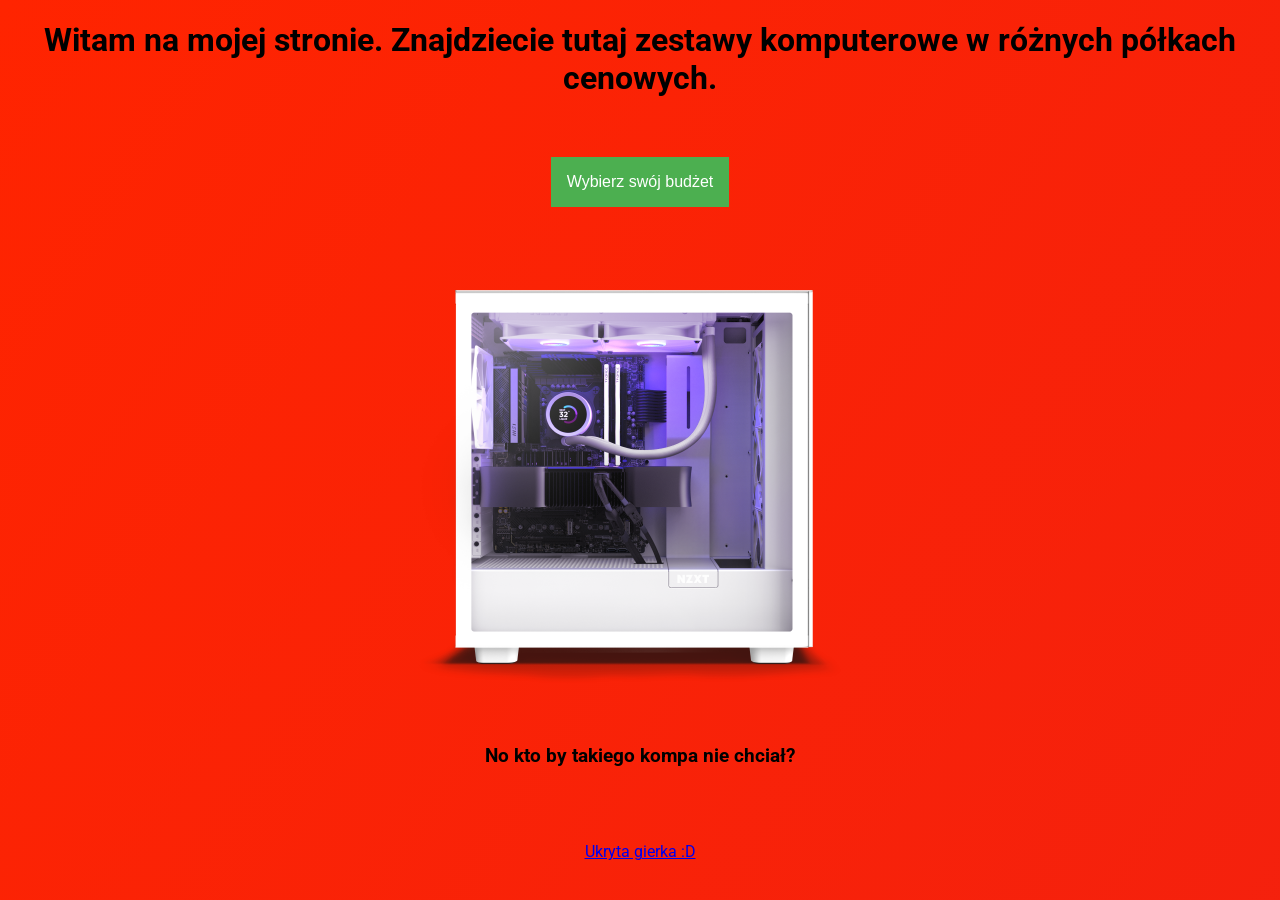
<file: index.html>
<!DOCTYPE HTML PUBLIC "-//W3C//DTD HTML 4.01 Transitional//EN" "http://www.w3.org/TR/html4/loose.dtd">
<html>

	<head>
		<title>Strona domowa	</title>
		<link rel="preconnect" href="https://fonts.googleapis.com">
<link rel="preconnect" href="https://fonts.gstatic.com" crossorigin>
<link href="https://fonts.googleapis.com/css2?family=Roboto&display=swap" rel="stylesheet">
<link rel="stylesheet" href="styl.css">
	</head>
	<body>
<div class="wrapper">
<h1><font><center>Witam na mojej stronie. Znajdziecie tutaj zestawy komputerowe w różnych półkach cenowych. </h1> <br>
	<br>
<center> <style>
/* Style The Dropdown Button */
.dropbtn {
  background-color: #4CAF50;
  color: white;
  padding: 16px;
  font-size: 16px;
  border: none;
  cursor: pointer;
}

/* The container <div> - needed to position the dropdown content */
.dropdown {
  position: relative;
  display: inline-block;
}

/* Dropdown Content (Hidden by Default) */
.dropdown-content {
  display: none;
  position: absolute;
  background-color: #f9f9f9;
  min-width: 160px;
  box-shadow: 0px 8px 16px 0px rgba(0,0,0,0.2);
  z-index: 1;
}

/* Links inside the dropdown */
.dropdown-content a {
  color: black;
  padding: 12px 16px;
  text-decoration: none;
  display: block;
}

/* Change color of dropdown links on hover */
.dropdown-content a:hover {background-color: #f1f1f1}

/* Show the dropdown menu on hover */
.dropdown:hover .dropdown-content {
  display: block;
}

/* Change the background color of the dropdown button when the dropdown content is shown */
.dropdown:hover .dropbtn {
  background-color: #3e8e41;
}
</style>

<div class="dropdown">
  <button class="dropbtn">Wybierz swój budżet</button>
  <div class="dropdown-content">
    <a href="page1.html">2000 zł</a>
    <a href="page2.html">3000 zł</a>
    <a href="page3.html">4000 zł</a>
    <a href="page4.html">5000 zł</a>
    <a href="page5.html">6000 zł</a>
    <a href="page6.html">8000 zł</a>
    <a href="page7.html">10000 zł</a>
  </div>
</div>
<br>
<br>
<img src="glowna.png" width="500" height="500"> <br>
<h3>No kto by takiego kompa nie chciał?</h3>
<br>
<br>
<br>
<a href="gierka.html">Ukryta gierka :D</a>
	</body>
</html>
</file>
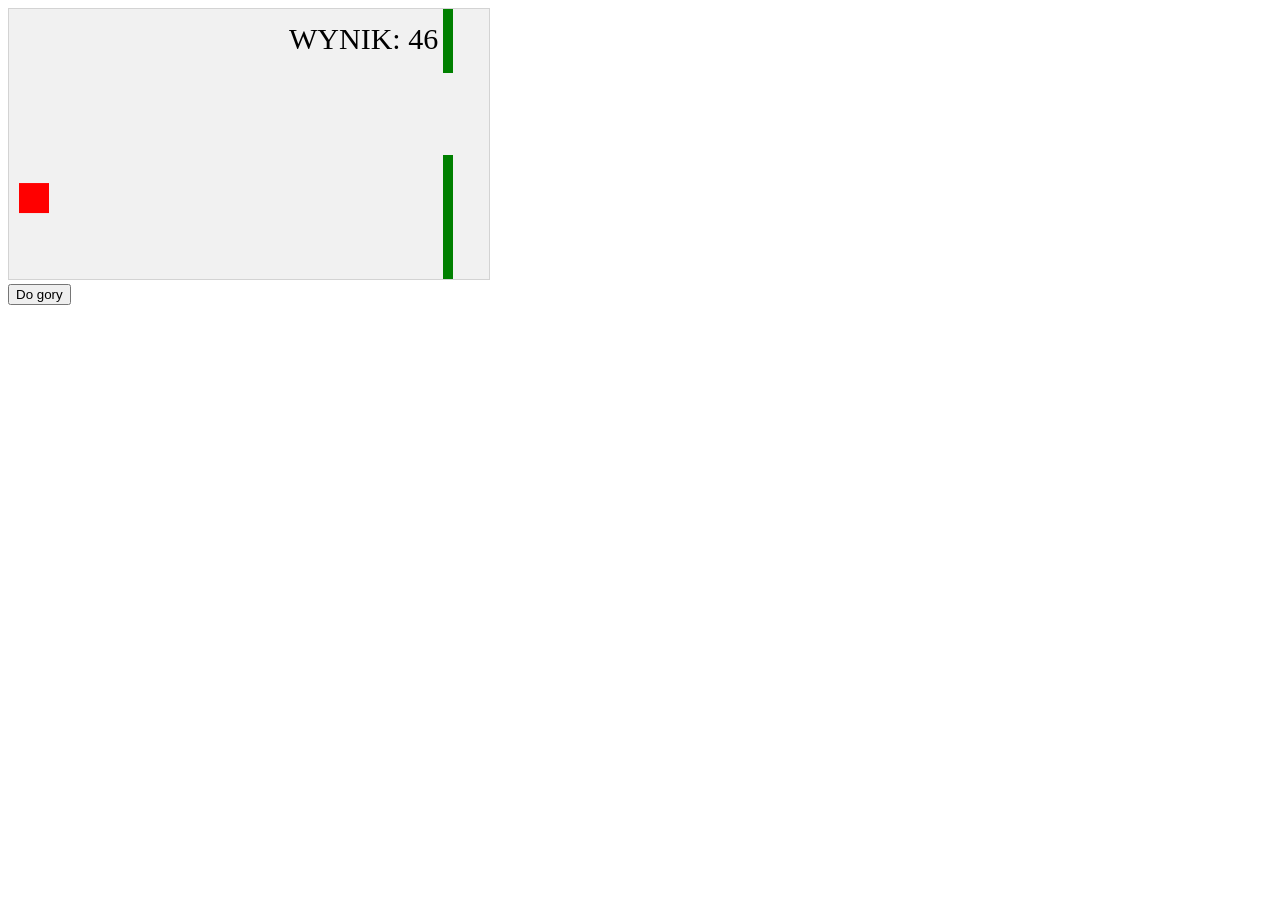
<file: gierka.html>
<!DOCTYPE html>
<html>
<head>
<meta name="viewport" content="width=device-width, initial-scale=1.0"/>
<style>
canvas {
    border:1px solid #d3d3d3;
    background-color: #f1f1f1;
}
</style>
</head>
<body onload="startGame()">
<script>

var myGamePiece;
var myObstacles = [];
var myScore;

function startGame() {
    myGamePiece = new component(30, 30, "red", 10, 120);
    myGamePiece.gravity = 0.05;
    myScore = new component("30px", "Consolas", "black", 280, 40, "text");
    myGameArea.start();
}

var myGameArea = {
    canvas : document.createElement("canvas"),
    start : function() {
        this.canvas.width = 480;
        this.canvas.height = 270;
        this.context = this.canvas.getContext("2d");
        document.body.insertBefore(this.canvas, document.body.childNodes[0]);
        this.frameNo = 0;
        this.interval = setInterval(updateGameArea, 20);
        },
    clear : function() {
        this.context.clearRect(0, 0, this.canvas.width, this.canvas.height);
    }
}

function component(width, height, color, x, y, type) {
    this.type = type;
    this.score = 0;
    this.width = width;
    this.height = height;
    this.speedX = 0;
    this.speedY = 0;    
    this.x = x;
    this.y = y;
    this.gravity = 0;
    this.gravitySpeed = 0;
    this.update = function() {
        ctx = myGameArea.context;
        if (this.type == "text") {
            ctx.font = this.width + " " + this.height;
            ctx.fillStyle = color;
            ctx.fillText(this.text, this.x, this.y);
        } else {
            ctx.fillStyle = color;
            ctx.fillRect(this.x, this.y, this.width, this.height);
        }
    }
    this.newPos = function() {
        this.gravitySpeed += this.gravity;
        this.x += this.speedX;
        this.y += this.speedY + this.gravitySpeed;
        this.hitBottom();
    }
    this.hitBottom = function() {
        var rockbottom = myGameArea.canvas.height - this.height;
        if (this.y > rockbottom) {
            this.y = rockbottom;
            this.gravitySpeed = 0;
        }
    }
    this.crashWith = function(otherobj) {
        var myleft = this.x;
        var myright = this.x + (this.width);
        var mytop = this.y;
        var mybottom = this.y + (this.height);
        var otherleft = otherobj.x;
        var otherright = otherobj.x + (otherobj.width);
        var othertop = otherobj.y;
        var otherbottom = otherobj.y + (otherobj.height);
        var crash = true;
        if ((mybottom < othertop) || (mytop > otherbottom) || (myright < otherleft) || (myleft > otherright)) {
            crash = false;
        }
        return crash;
    }
}

function updateGameArea() {
    var x, height, gap, minHeight, maxHeight, minGap, maxGap;
    for (i = 0; i < myObstacles.length; i += 1) {
        if (myGamePiece.crashWith(myObstacles[i])) {
            return;
        } 
    }
    myGameArea.clear();
    myGameArea.frameNo += 1;
    if (myGameArea.frameNo == 1 || everyinterval(150)) {
        x = myGameArea.canvas.width;
        minHeight = 20;
        maxHeight = 200;
        height = Math.floor(Math.random()*(maxHeight-minHeight+1)+minHeight);
        minGap = 50;
        maxGap = 200;
        gap = Math.floor(Math.random()*(maxGap-minGap+1)+minGap);
        myObstacles.push(new component(10, height, "green", x, 0));
        myObstacles.push(new component(10, x - height - gap, "green", x, height + gap));
    }
    for (i = 0; i < myObstacles.length; i += 1) {
        myObstacles[i].x += -1;
        myObstacles[i].update();
    }
    myScore.text="WYNIK: " + myGameArea.frameNo;
    myScore.update();
    myGamePiece.newPos();
    myGamePiece.update();
}

function everyinterval(n) {
    if ((myGameArea.frameNo / n) % 1 == 0) {return true;}
    return false;
}

function accelerate(n) {
    myGamePiece.gravity = n;
}
</script>
<br>
<button onmousedown="accelerate(-0.2)" onmouseup="accelerate(0.05)">Do gory</button>
</body>
</html>
</file>
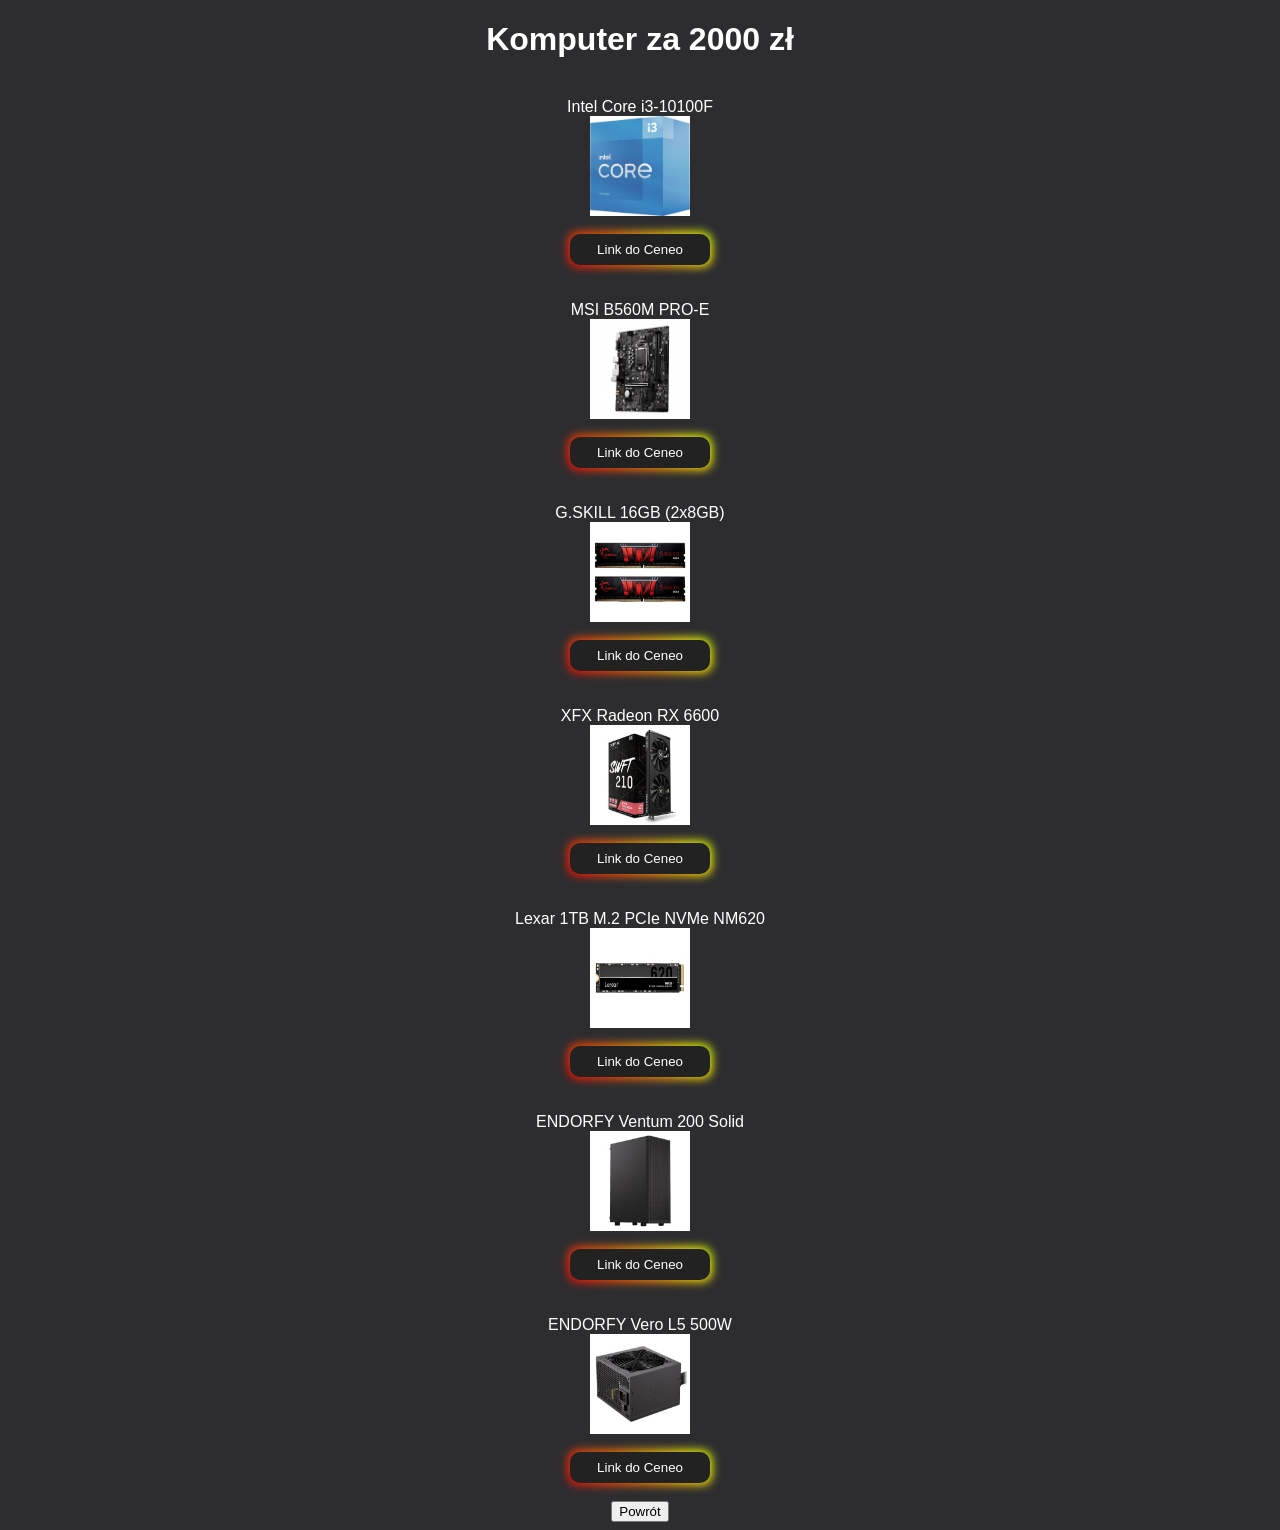
<file: page1.html>
<!DOCTYPE HTML PUBLIC "-//W3C//DTD HTML 4.01 Transitional//EN" "http://www.w3.org/TR/html4/loose.dtd">
<html>

	<head>
		<title>2000 zł</title>
<link rel="stylesheet" href="styl.css">
	</head>
	<body style="background-color:#2d2d30;">
 <body text="#ffffff" link="#ff0000" vlink="#ff0000" alink="#ff0000">
<h1><font><center>Komputer za 2000 zł </h1> <br>
<center>Intel Core i3-10100F <br>
<img src="i3-10100f.jpg" width="100" height="100"> <br>
<br>
<center>
<a href="https://www.ceneo.pl/98142298">
<button class="button-85" role="button">Link do Ceneo</button></a>
<br>
<br>
<br>
MSI B560M PRO-E <br>
<img src="plyta2k.jpg" width="100" height="100"> <br>
<br>
<a href="https://www.ceneo.pl/107727141">
<button class="button-85" role="button">Link do Ceneo</button></a> 
<br>
<br>
<br>
G.SKILL 16GB (2x8GB) <br>
<img src="ram2k.jpg" width="100" height="100"> <br>
<br>
<a href="https://www.ceneo.pl/45853264#tag=OneClickSearch">
<button class="button-85" role="button">Link do Ceneo</button></a>
<br>
<br>
<br>
XFX Radeon RX 6600 <br>
<img src="karta2k.jpg" width="100" height="100"> <br>
<br>
<a href="https://www.ceneo.pl/117349860#tag=OneClickSearch">
<button class="button-85" role="button">Link do Ceneo</button></a>
<br>
<br>
<br>
Lexar 1TB M.2 PCIe NVMe NM620 <br>
<img src="dysk2k.jpg" width="100" height="100"> <br>
<br>
<a href="https://www.ceneo.pl/102914026">
<button class="button-85" role="button">Link do Ceneo</button></a>
<br>
<br>
<br>
ENDORFY Ventum 200 Solid <br>
<img src="buda2k.jpg" width="100" height="100"> <br>
<br>
<a href="https://www.ceneo.pl/142921364#tag=OneClickSearch">
<button class="button-85" role="button">Link do Ceneo</button></a>
<br>
<br>
<br>
ENDORFY Vero L5 500W <br>
<img src="zasilacz2k.jpg" width="100" height="100"> <br>
<br>
<a href="https://www.ceneo.pl/153988871#tag=OneClickSearch">
<button class="button-85" role="button">Link do Ceneo</button></a>
<br>
<br>
<button onclick="history.back()">Powrót</button>


	</body>
</html>
</file>
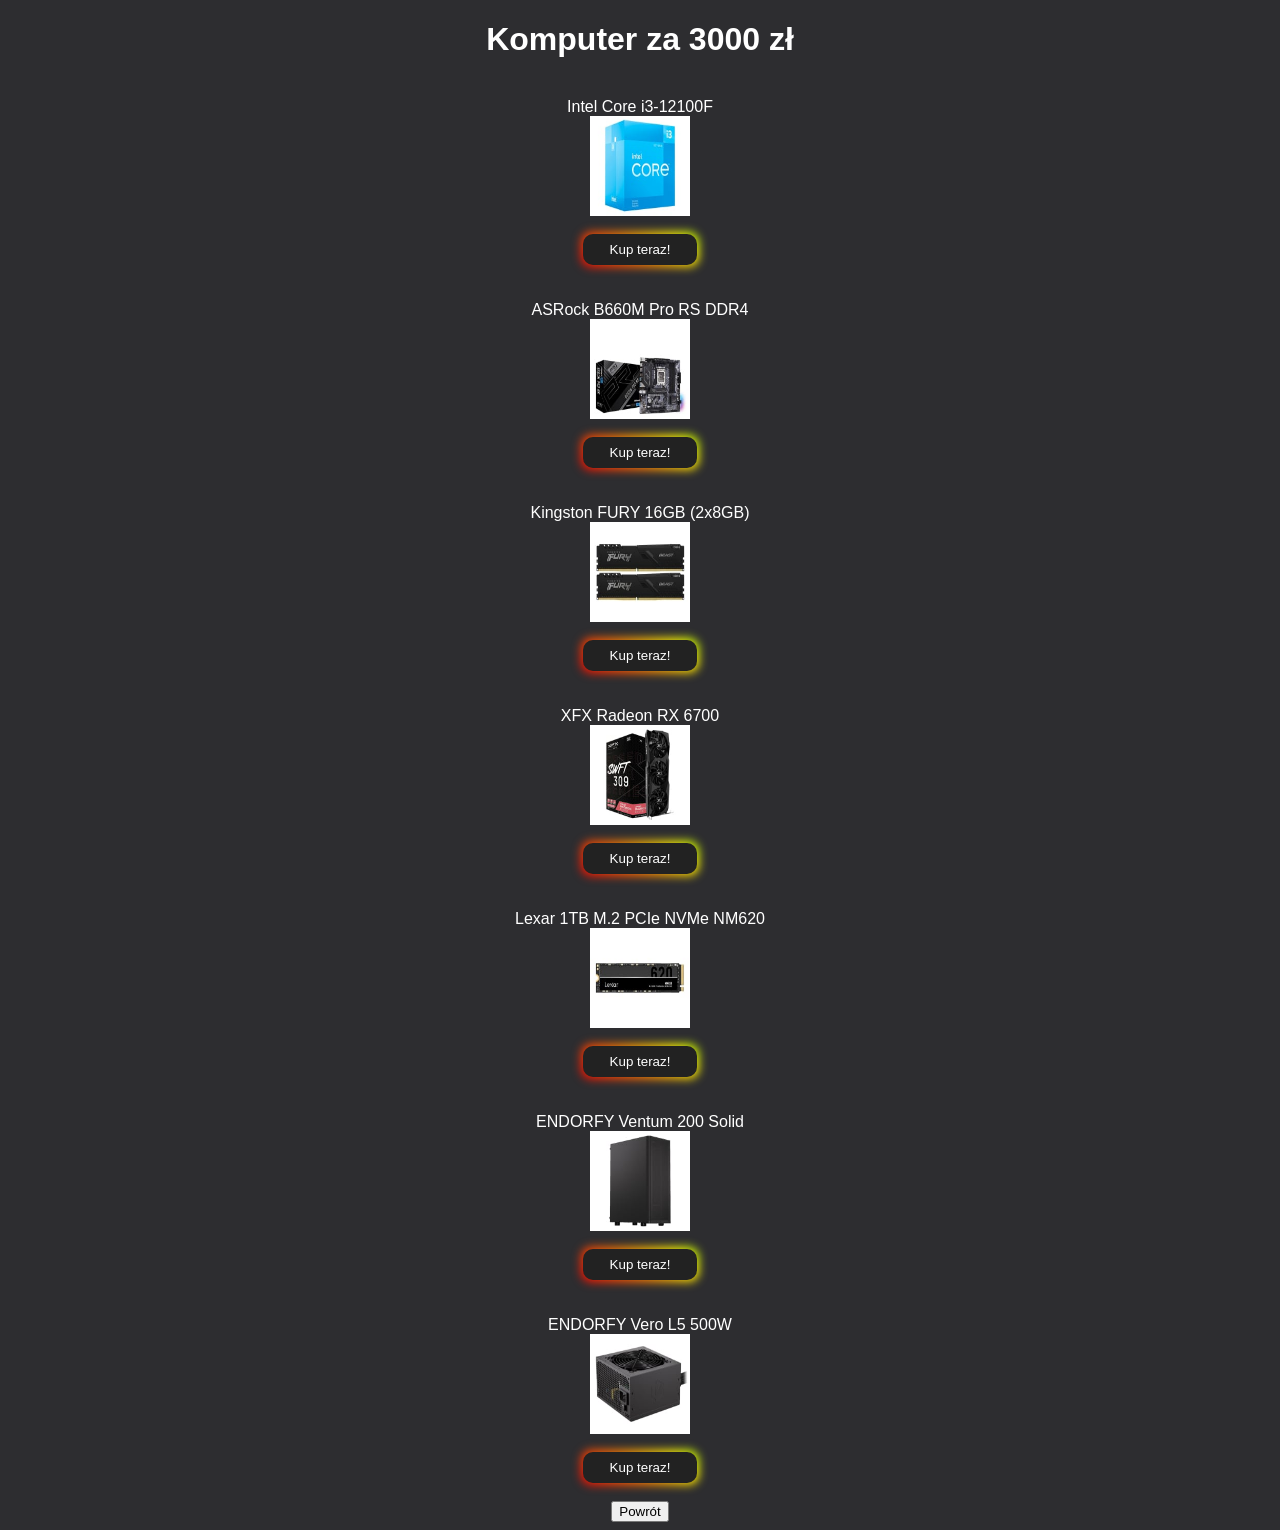
<file: page2.html>
<!DOCTYPE HTML PUBLIC "-//W3C//DTD HTML 4.01 Transitional//EN" "http://www.w3.org/TR/html4/loose.dtd">
<html>

	<head>
		<title>3000 zł</title>
<link rel="stylesheet" href="styl.css">
	</head>
	<body style="background-color:#2d2d30;">
 <body text="#ffffff" link="#ff0000" vlink="#ff0000" alink="#ff0000">
<h1><font><center>Komputer za 3000 zł </h1> <br>
<center>Intel Core i3-12100F <br>
<img src="proc3k.jpg" width="100" height="100"> <br>
<br>
<center>
<a href="https://www.x-kom.pl/p/702244-procesor-intel-core-i3-intel-core-i3-12100f.html">
<button class="button-85" role="button">Kup teraz!</button></a>
<br>
<br>
<br>
ASRock B660M Pro RS DDR4 <br>
<img src="plyta3k.jpg" width="100" height="100"> <br>
<br>
<a href="https://www.x-kom.pl/p/711304-plyta-glowna-socket-1700-asrock-b660m-pro-rs-ddr4.html">
<button class="button-85" role="button">Kup teraz!</button></a> 
<br>
<br>
<br>
Kingston FURY 16GB (2x8GB) <br>
<img src="ram3k.jpg" width="100" height="100"> <br>
<br>
<a href="https://www.x-kom.pl/p/667295-pamiec-ram-ddr4-kingston-fury-16gb-2x8gb-3200mhz-cl16-beast-black.html">
<button class="button-85" role="button">Kup teraz!</button></a>
<br>
<br>
<br>
XFX Radeon RX 6700 <br>
<img src="karta3k.jpg" width="100" height="100"> <br>
<br>
<a href="https://www.x-kom.pl/p/1075132-karta-graficzna-amd-xfx-radeon-rx-6700-speedster-swft309-10gb-gddr6.html">
<button class="button-85" role="button">Kup teraz!</button></a>
<br>
<br>
<br>
Lexar 1TB M.2 PCIe NVMe NM620 <br>
<img src="dysk2k.jpg" width="100" height="100"> <br>
<br>
<a href="https://www.ceneo.pl/102914026">
<button class="button-85" role="button">Kup teraz!</button></a>
<br>
<br>
<br>
ENDORFY Ventum 200 Solid <br>
<img src="buda2k.jpg" width="100" height="100"> <br>
<br>
<a href="https://www.ceneo.pl/142921364#tag=OneClickSearch">
<button class="button-85" role="button">Kup teraz!</button></a>
<br>
<br>
<br>
ENDORFY Vero L5 500W <br>
<img src="zasilacz2k.jpg" width="100" height="100"> <br>
<br>
<a href="https://www.ceneo.pl/153988871#tag=OneClickSearch">
<button class="button-85" role="button">Kup teraz!</button></a>
<br>
<br>
<button onclick="history.back()">Powrót</button>


	</body>
</html>
</file>
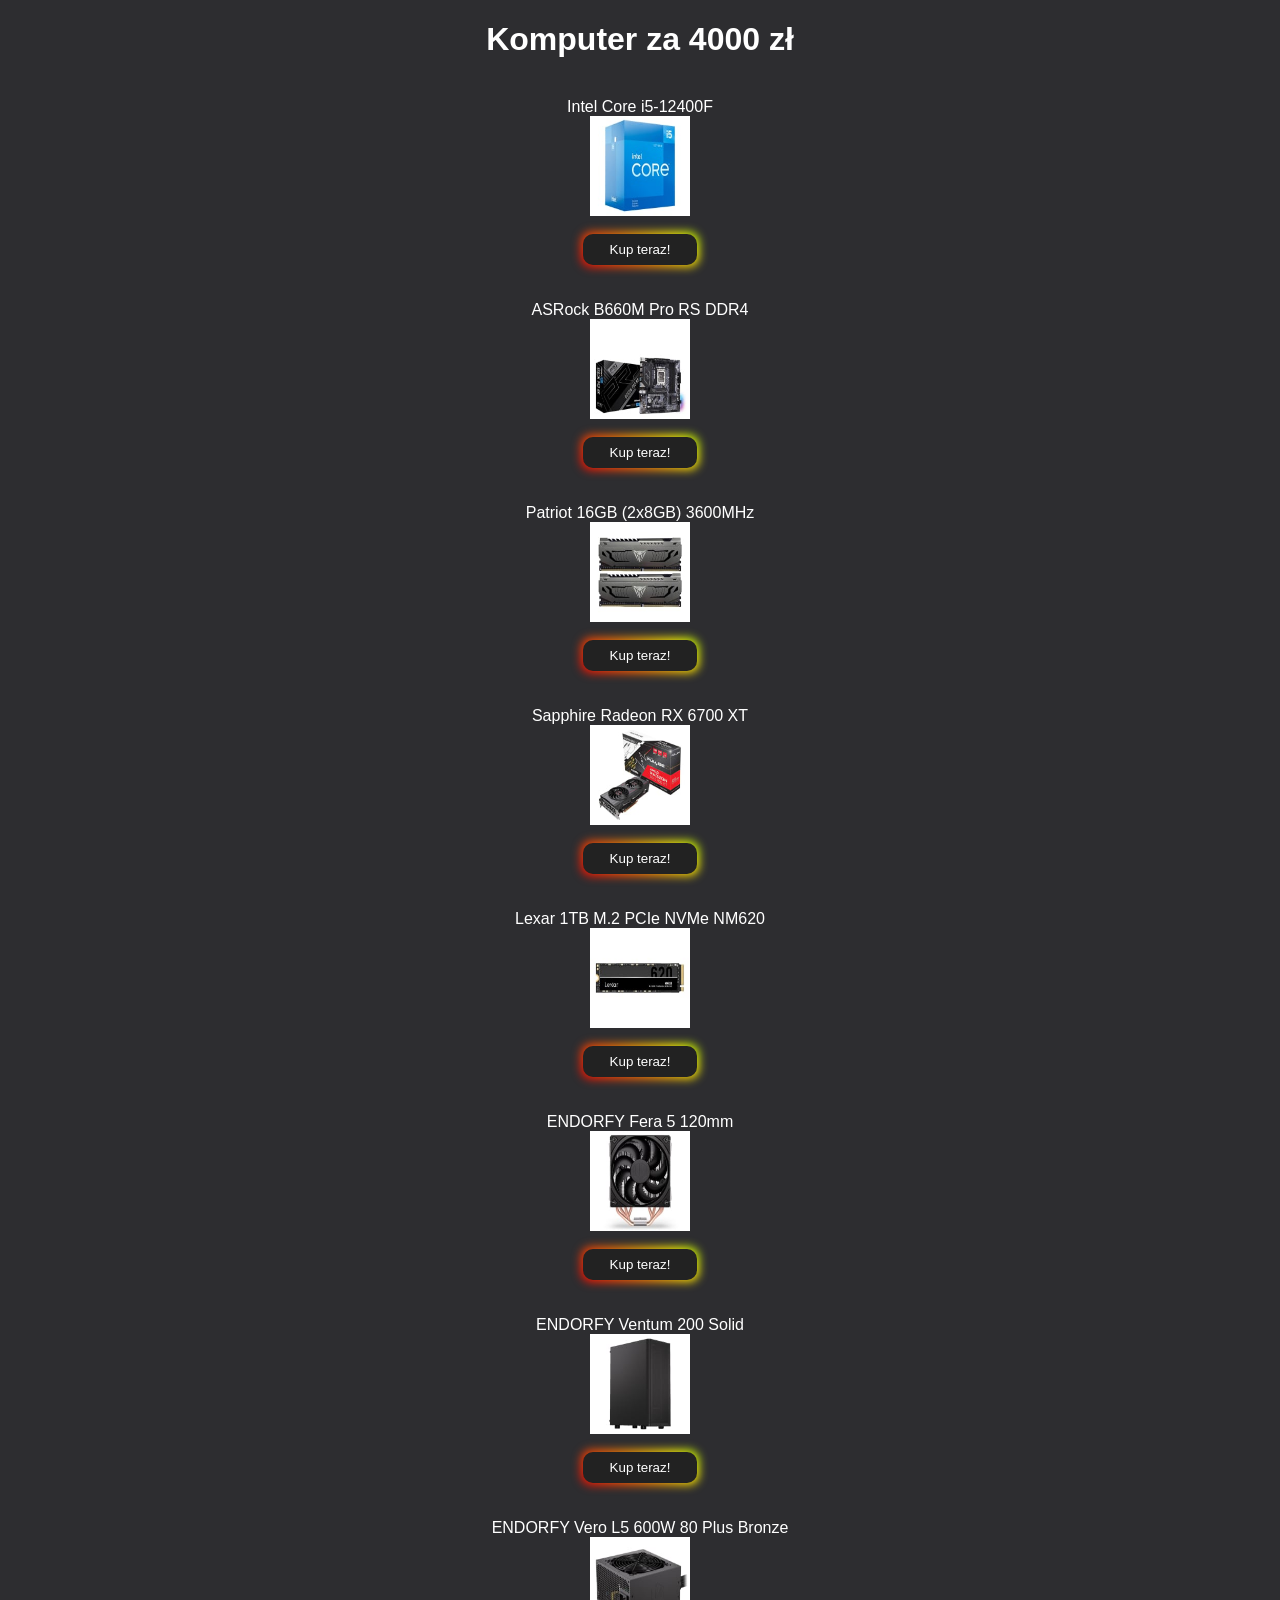
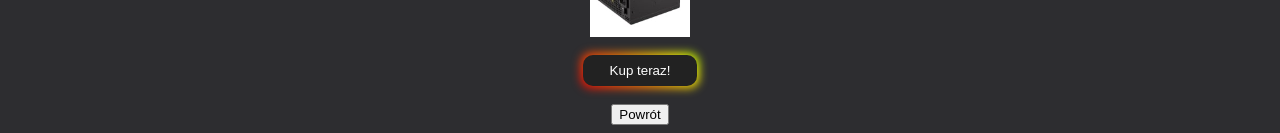
<file: page3.html>
<!DOCTYPE HTML PUBLIC "-//W3C//DTD HTML 4.01 Transitional//EN" "http://www.w3.org/TR/html4/loose.dtd">
<html>

	<head>
		<title>4000 zł</title>
<link rel="stylesheet" href="styl.css">
	</head>
	<body style="background-color:#2d2d30;">
 <body text="#ffffff" link="#ff0000" vlink="#ff0000" alink="#ff0000">
<h1><font><center>Komputer za 4000 zł </h1> <br>
<center>Intel Core i5-12400F <br>
<img src="proc4k.jpg" width="100" height="100"> <br>
<br>
<center>
<a href="https://www.x-kom.pl/p/702238-procesory-intel-core-i5-intel-core-i5-12400f.html">
<button class="button-85" role="button">Kup teraz!</button></a>
<br>
<br>
<br>
ASRock B660M Pro RS DDR4 <br>
<img src="plyta3k.jpg" width="100" height="100"> <br>
<br>
<a href="https://www.x-kom.pl/p/711304-plyta-glowna-socket-1700-asrock-b660m-pro-rs-ddr4.html">
<button class="button-85" role="button">Kup teraz!</button></a> 
<br>
<br>
<br>
Patriot 16GB (2x8GB) 3600MHz <br>
<img src="ram4k.jpg" width="100" height="100"> <br>
<br>
<a href="https://www.x-kom.pl/p/591878-pamiec-ram-ddr4-patriot-16gb-2x8gb-3600mhz-cl18-viper-steel.html">
<button class="button-85" role="button">Kup teraz!</button></a>
<br>
<br>
<br>
Sapphire Radeon RX 6700 XT <br>
<img src="karta4k.jpg" width="100" height="100"> <br>
<br>
<a href="https://www.x-kom.pl/p/641503-karta-graficzna-amd-sapphire-radeon-rx-6700-xt-pulse-12gb-gddr6.html">
<button class="button-85" role="button">Kup teraz!</button></a>
<br>
<br>
<br>
Lexar 1TB M.2 PCIe NVMe NM620 <br>
<img src="dysk2k.jpg" width="100" height="100"> <br>
<br>
<a href="https://www.ceneo.pl/102914026">
<button class="button-85" role="button">Kup teraz!</button></a>
<br>
<br>
<br>
ENDORFY Fera 5 120mm <br>
<img src="chlod4k.jpg" width="100" height="100"> <br>
<br>
<a href="https://www.x-kom.pl/p/1077162-chlodzenie-procesora-endorfy-fera-5-120mm.html">
<button class="button-85" role="button">Kup teraz!</button></a>
<br>
<br>
<br>
ENDORFY Ventum 200 Solid <br>
<img src="buda2k.jpg" width="100" height="100"> <br>
<br>
<a href="https://www.ceneo.pl/142921364#tag=OneClickSearch">
<button class="button-85" role="button">Kup teraz!</button></a>
<br>
<br>
<br>
ENDORFY Vero L5 600W 80 Plus Bronze <br>
<img src="zasilacz2k.jpg" width="100" height="100"> <br>
<br>
<a href="https://www.x-kom.pl/p/1120913-zasilacz-do-komputera-endorfy-vero-l5-600w-80-plus-bronze.html">
<button class="button-85" role="button">Kup teraz!</button></a>
<br>
<br>
<button onclick="history.back()">Powrót</button>


	</body>
</html>
</file>
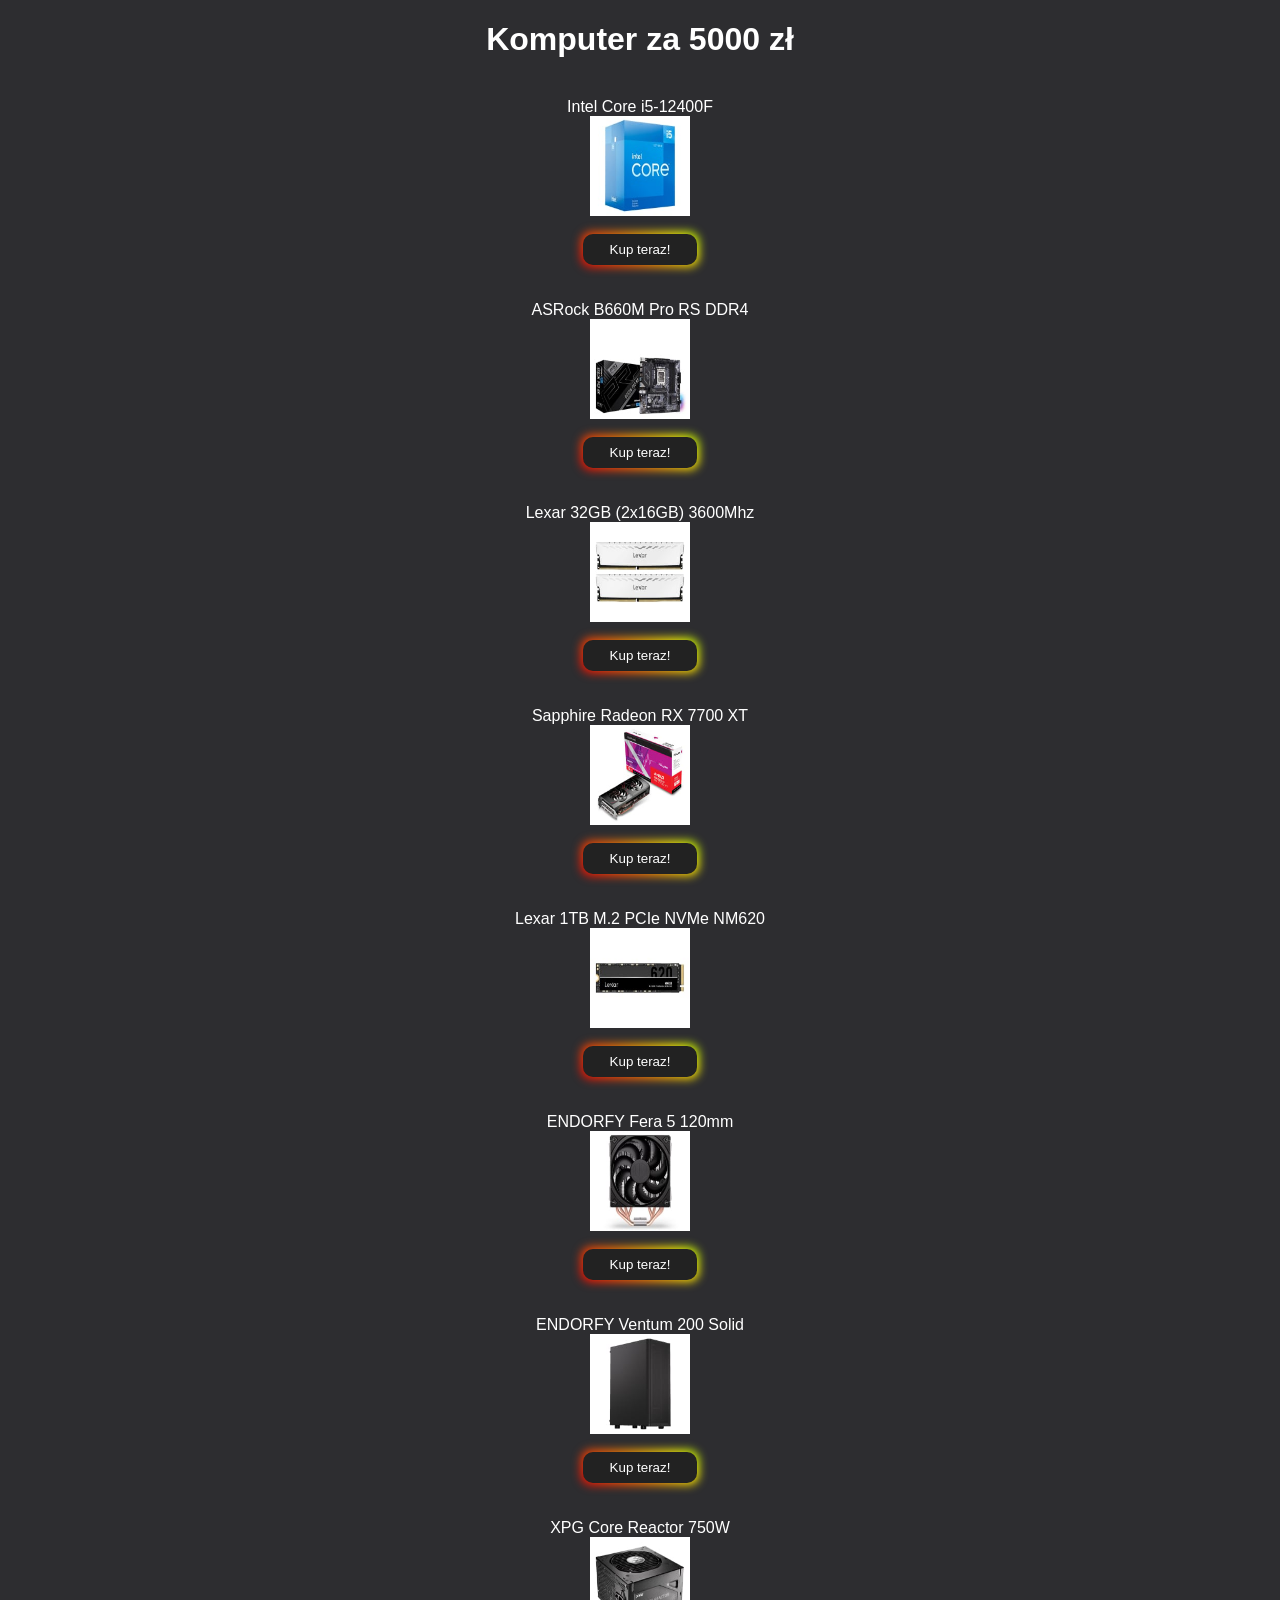
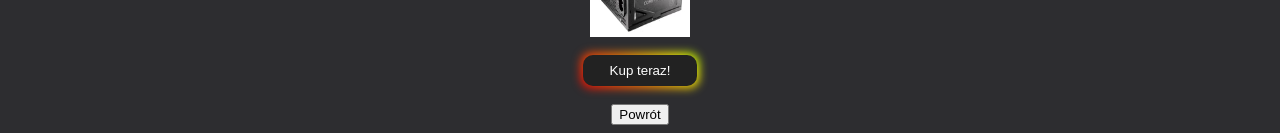
<file: page4.html>
<!DOCTYPE HTML PUBLIC "-//W3C//DTD HTML 4.01 Transitional//EN" "http://www.w3.org/TR/html4/loose.dtd">
<html>

	<head>
		<title>5000 zł</title>
<link rel="stylesheet" href="styl.css">
	</head>
	<body style="background-color:#2d2d30;">
 <body text="#ffffff" link="#ff0000" vlink="#ff0000" alink="#ff0000">
<h1><font><center>Komputer za 5000 zł </h1> <br>
<center>Intel Core i5-12400F <br>
<img src="proc4k.jpg" width="100" height="100"> <br>
<br>
<center>
<a href="https://www.x-kom.pl/p/702238-procesory-intel-core-i5-intel-core-i5-12400f.html">
<button class="button-85" role="button">Kup teraz!</button></a>
<br>
<br>
<br>
ASRock B660M Pro RS DDR4 <br>
<img src="plyta3k.jpg" width="100" height="100"> <br>
<br>
<a href="https://www.x-kom.pl/p/711304-plyta-glowna-socket-1700-asrock-b660m-pro-rs-ddr4.html">
<button class="button-85" role="button">Kup teraz!</button></a> 
<br>
<br>
<br>
Lexar 32GB (2x16GB) 3600Mhz <br>
<img src="ram5k.jpg" width="100" height="100"> <br>
<br>
<a href="https://www.x-kom.pl/p/1143729-pamiec-ram-ddr4-lexar-32gb-2x16gb-3600mhz-cl18-thor-white.html">
<button class="button-85" role="button">Kup teraz!</button></a>
<br>
<br>
<br>
Sapphire Radeon RX 7700 XT <br>
<img src="karta5k.jpg" width="100" height="100"> <br>
<br>
<a href="https://www.x-kom.pl/p/1177392-karta-graficzna-amd-sapphire-radeon-rx-7700-xt-pulse-12gb-gddr6.html">
<button class="button-85" role="button">Kup teraz!</button></a>
<br>
<br>
<br>
Lexar 1TB M.2 PCIe NVMe NM620 <br>
<img src="dysk2k.jpg" width="100" height="100"> <br>
<br>
<a href="https://www.ceneo.pl/102914026">
<button class="button-85" role="button">Kup teraz!</button></a>
<br>
<br>
<br>
ENDORFY Fera 5 120mm <br>
<img src="chlod4k.jpg" width="100" height="100"> <br>
<br>
<a href="https://www.x-kom.pl/p/1077162-chlodzenie-procesora-endorfy-fera-5-120mm.html">
<button class="button-85" role="button">Kup teraz!</button></a>
<br>
<br>
<br>
ENDORFY Ventum 200 Solid <br>
<img src="buda2k.jpg" width="100" height="100"> <br>
<br>
<a href="https://www.ceneo.pl/142921364#tag=OneClickSearch">
<button class="button-85" role="button">Kup teraz!</button></a>
<br>
<br>
<br>
XPG Core Reactor 750W <br>
<img src="zasilacz5k.jpg" width="100" height="100"> <br>
<br>
<a href="https://www.x-kom.pl/p/524447-zasilacz-do-komputera-xpg-core-reactor-750w-80-plus-gold.html">
<button class="button-85" role="button">Kup teraz!</button></a>
<br>
<br>
<button onclick="history.back()">Powrót</button>


	</body>
</html>
</file>
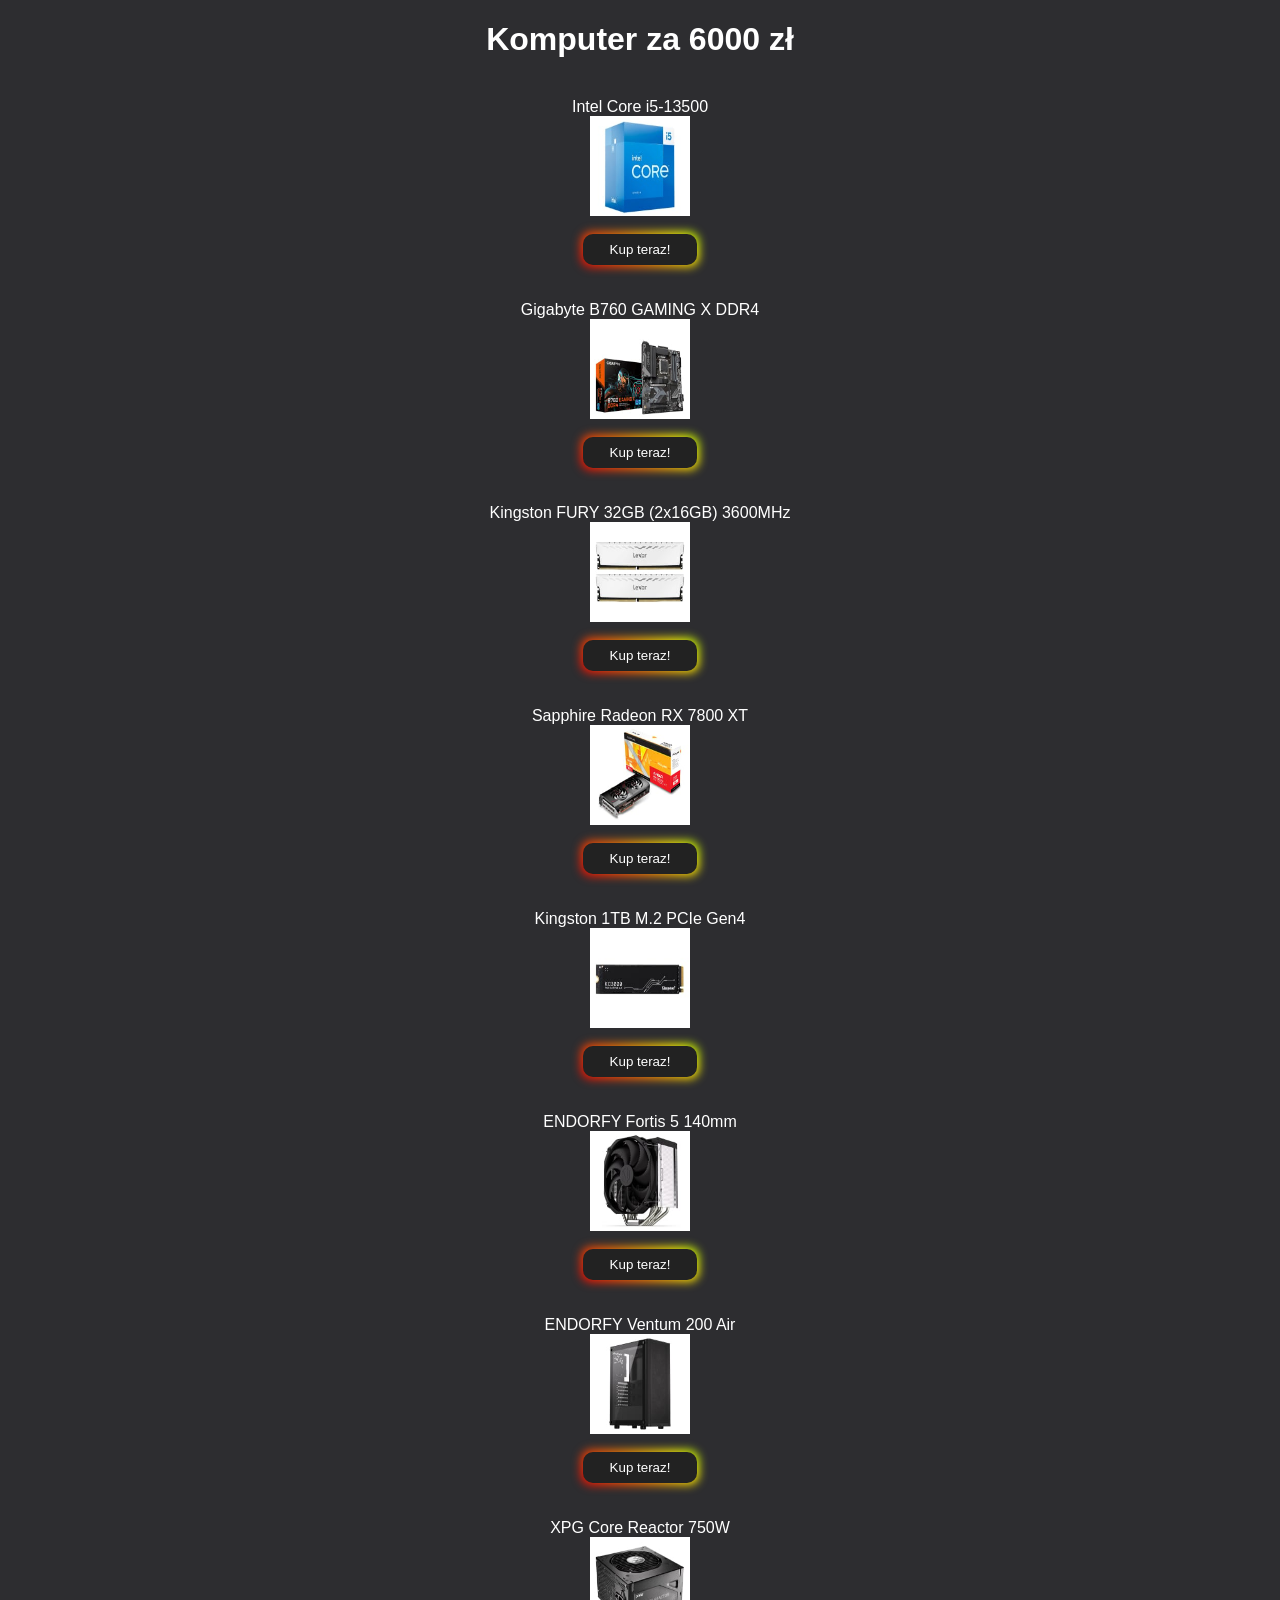
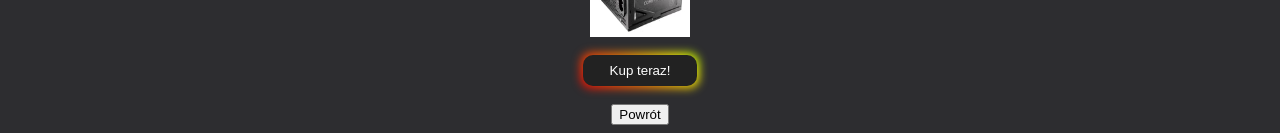
<file: page5.html>
<!DOCTYPE HTML PUBLIC "-//W3C//DTD HTML 4.01 Transitional//EN" "http://www.w3.org/TR/html4/loose.dtd">
<html>

	<head>
		<title>6000 zł</title>
<link rel="stylesheet" href="styl.css">
	</head>
	<body style="background-color:#2d2d30;">
 <body text="#ffffff" link="#ff0000" vlink="#ff0000" alink="#ff0000">
<h1><font><center>Komputer za 6000 zł </h1> <br>
<center>Intel Core i5-13500 <br>
<img src="proc6k.jpg" width="100" height="100"> <br>
<br>
<center>
<a href="https://www.x-kom.pl/p/1101200-procesory-intel-core-i5-intel-core-i5-13500.html">
<button class="button-85" role="button">Kup teraz!</button></a>
<br>
<br>
<br>
Gigabyte B760 GAMING X DDR4 <br>
<img src="plyta6k.jpg" width="100" height="100"> <br>
<br>
<a href="https://www.x-kom.pl/p/1104375-plyta-glowna-socket-1700-gigabyte-b760-gaming-x-ddr4.html">
<button class="button-85" role="button">Kup teraz!</button></a> 
<br>
<br>
<br>
Kingston FURY 32GB (2x16GB) 3600MHz <br>
<img src="ram5k.jpg" width="100" height="100"> <br>
<br>
<a href="https://www.x-kom.pl/p/1193783-pamiec-ram-ddr4-kingston-fury-32gb-2x16gb-3600mhz-cl16-renegade-black.html">
<button class="button-85" role="button">Kup teraz!</button></a>
<br>
<br>
<br>
Sapphire Radeon RX 7800 XT <br>
<img src="karta6k.jpg" width="100" height="100"> <br>
<br>
<a href="https://www.x-kom.pl/p/1177390-karta-graficzna-amd-sapphire-radeon-rx-7800-xt-pulse-16gb-gddr6.html">
<button class="button-85" role="button">Kup teraz!</button></a>
<br>
<br>
<br>
Kingston 1TB M.2 PCIe Gen4 <br>
<img src="dysk6k.jpg" width="100" height="100"> <br>
<br>
<a href="https://www.x-kom.pl/p/691100-dysk-ssd-kingston-1tb-m2-pcie-gen4-nvme-kc3000.html">
<button class="button-85" role="button">Kup teraz!</button></a>
<br>
<br>
<br>
ENDORFY Fortis 5 140mm <br>
<img src="chlod6k.jpg" width="100" height="100"> <br>
<br>
<a href="https://www.x-kom.pl/p/1075146-chlodzenie-procesora-endorfy-fortis-5-140mm.html">
<button class="button-85" role="button">Kup teraz!</button></a>
<br>
<br>
<br>
ENDORFY Ventum 200 Air <br>
<img src="buda6k.jpg" width="100" height="100"> <br>
<br>
<a href="https://www.x-kom.pl/p/1090372-obudowa-do-komputera-endorfy-ventum-200-air.html">
<button class="button-85" role="button">Kup teraz!</button></a>
<br>
<br>
<br>
XPG Core Reactor 750W <br>
<img src="zasilacz5k.jpg" width="100" height="100"> <br>
<br>
<a href="https://www.x-kom.pl/p/524447-zasilacz-do-komputera-xpg-core-reactor-750w-80-plus-gold.html">
<button class="button-85" role="button">Kup teraz!</button></a>
<br>
<br>
<button onclick="history.back()">Powrót</button>


	</body>
</html>
</file>
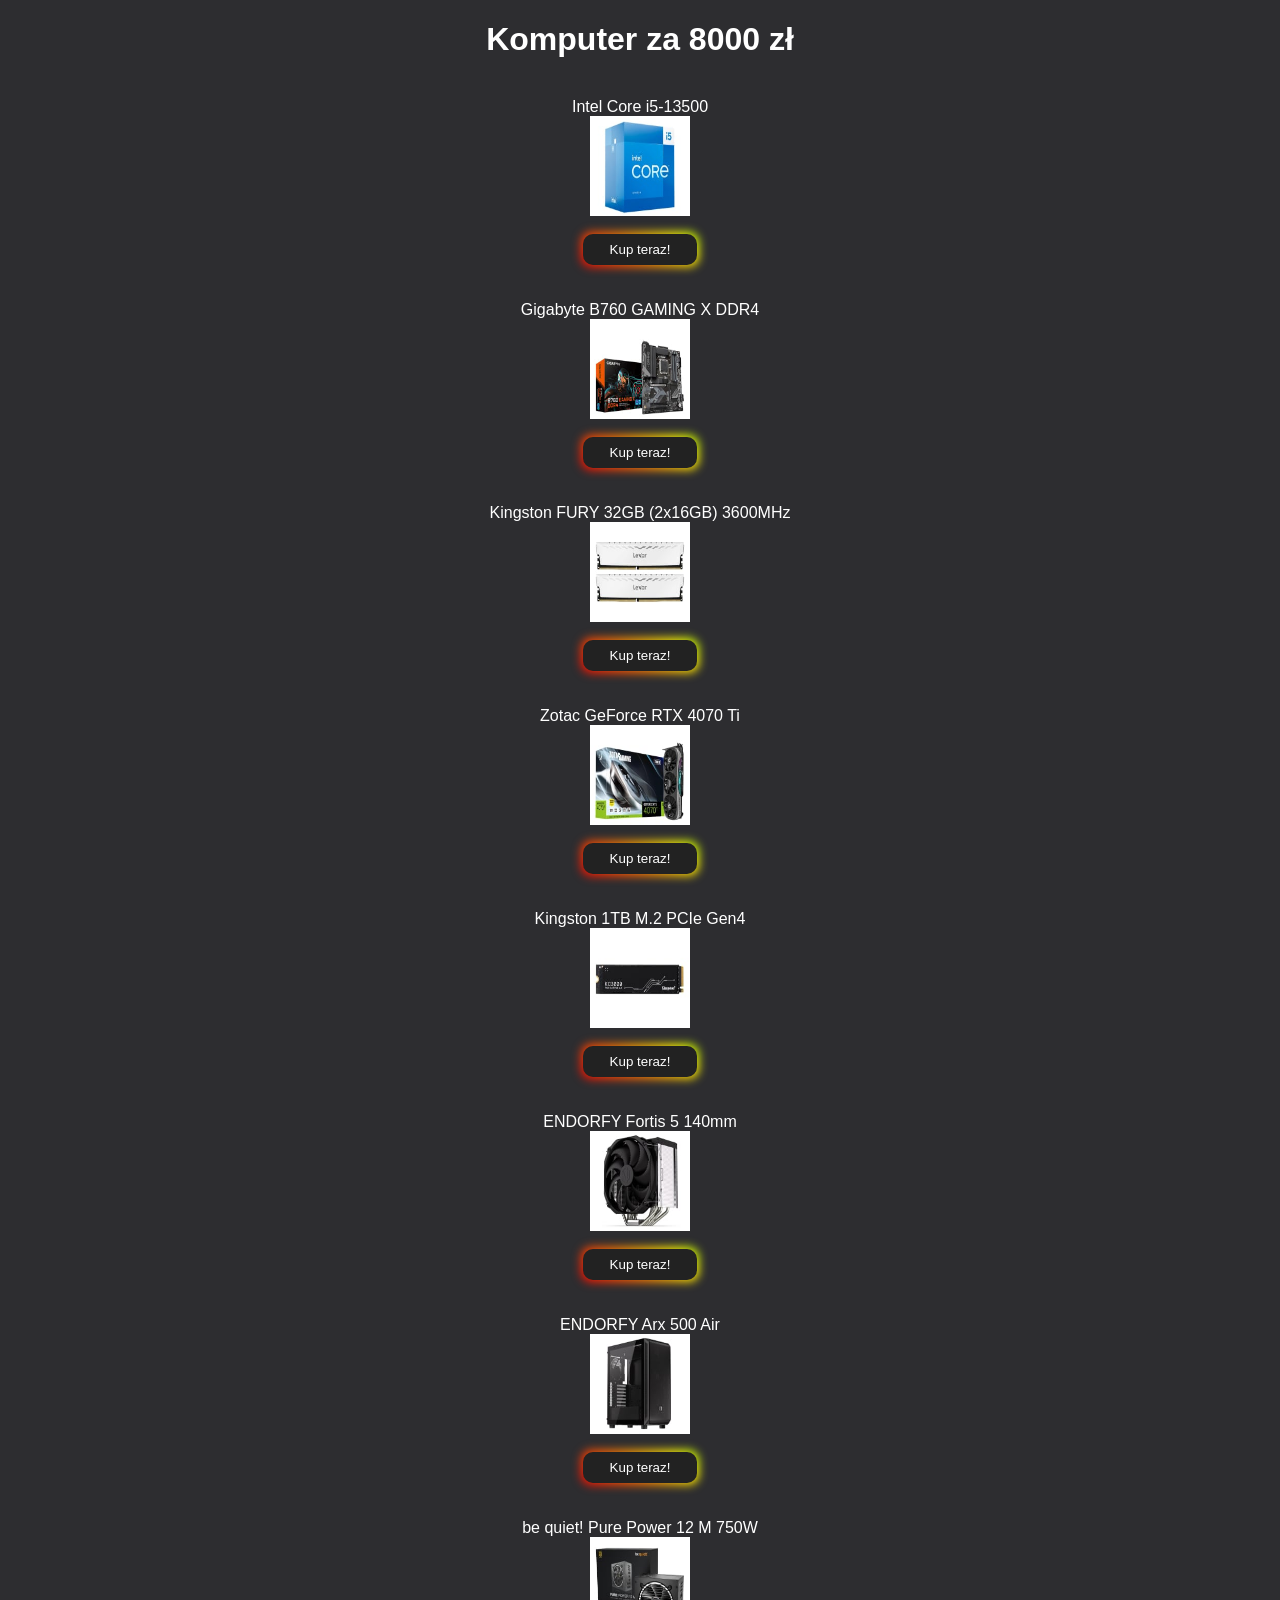
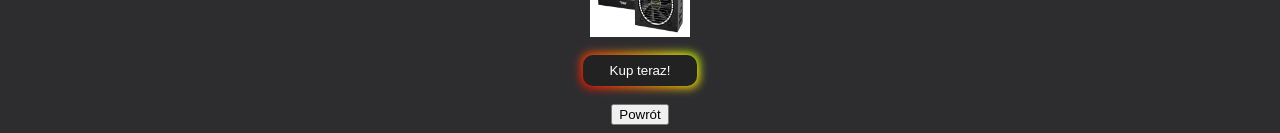
<file: page6.html>
<!DOCTYPE HTML PUBLIC "-//W3C//DTD HTML 4.01 Transitional//EN" "http://www.w3.org/TR/html4/loose.dtd">
<html>

	<head>
		<title>8000 zł</title>
<link rel="stylesheet" href="styl.css">
	</head>
	<body style="background-color:#2d2d30;">
 <body text="#ffffff" link="#ff0000" vlink="#ff0000" alink="#ff0000">
<h1><font><center>Komputer za 8000 zł </h1> <br>
<center>Intel Core i5-13500 <br>
<img src="proc6k.jpg" width="100" height="100"> <br>
<br>
<center>
<a href="https://www.x-kom.pl/p/1101200-procesory-intel-core-i5-intel-core-i5-13500.html">
<button class="button-85" role="button">Kup teraz!</button></a>
<br>
<br>
<br>
Gigabyte B760 GAMING X DDR4 <br>
<img src="plyta6k.jpg" width="100" height="100"> <br>
<br>
<a href="https://www.x-kom.pl/p/1104375-plyta-glowna-socket-1700-gigabyte-b760-gaming-x-ddr4.html">
<button class="button-85" role="button">Kup teraz!</button></a> 
<br>
<br>
<br>
Kingston FURY 32GB (2x16GB) 3600MHz <br>
<img src="ram5k.jpg" width="100" height="100"> <br>
<br>
<a href="https://www.x-kom.pl/p/1193783-pamiec-ram-ddr4-kingston-fury-32gb-2x16gb-3600mhz-cl16-renegade-black.html">
<button class="button-85" role="button">Kup teraz!</button></a>
<br>
<br>
<br>
Zotac GeForce RTX 4070 Ti <br>
<img src="karta8k.jpg" width="100" height="100"> <br>
<br>
<a href="https://www.x-kom.pl/p/1101325-karta-graficzna-nvidia-zotac-geforce-rtx-4070-ti-gaming-trinity-12gb-gddr6x.html">
<button class="button-85" role="button">Kup teraz!</button></a>
<br>
<br>
<br>
Kingston 1TB M.2 PCIe Gen4 <br>
<img src="dysk6k.jpg" width="100" height="100"> <br>
<br>
<a href="https://www.x-kom.pl/p/691100-dysk-ssd-kingston-1tb-m2-pcie-gen4-nvme-kc3000.html">
<button class="button-85" role="button">Kup teraz!</button></a>
<br>
<br>
<br>
ENDORFY Fortis 5 140mm <br>
<img src="chlod6k.jpg" width="100" height="100"> <br>
<br>
<a href="https://www.x-kom.pl/p/1075146-chlodzenie-procesora-endorfy-fortis-5-140mm.html">
<button class="button-85" role="button">Kup teraz!</button></a>
<br>
<br>
<br>
ENDORFY Arx 500 Air <br>
<img src="buda8k.jpg" width="100" height="100"> <br>
<br>
<a href="https://www.x-kom.pl/p/1155958-obudowa-do-komputera-endorfy-arx-500-air.html">
<button class="button-85" role="button">Kup teraz!</button></a>
<br>
<br>
<br>
be quiet! Pure Power 12 M 750W <br>
<img src="zasilacz8k.jpg" width="100" height="100"> <br>
<br>
<a href="https://www.x-kom.pl/p/1114799-zasilacz-do-komputera-be-quiet-pure-power-12-m-750w-80-plus-gold-atx-30.html">
<button class="button-85" role="button">Kup teraz!</button></a>
<br>
<br>
<button onclick="history.back()">Powrót</button>


	</body>
</html>
</file>
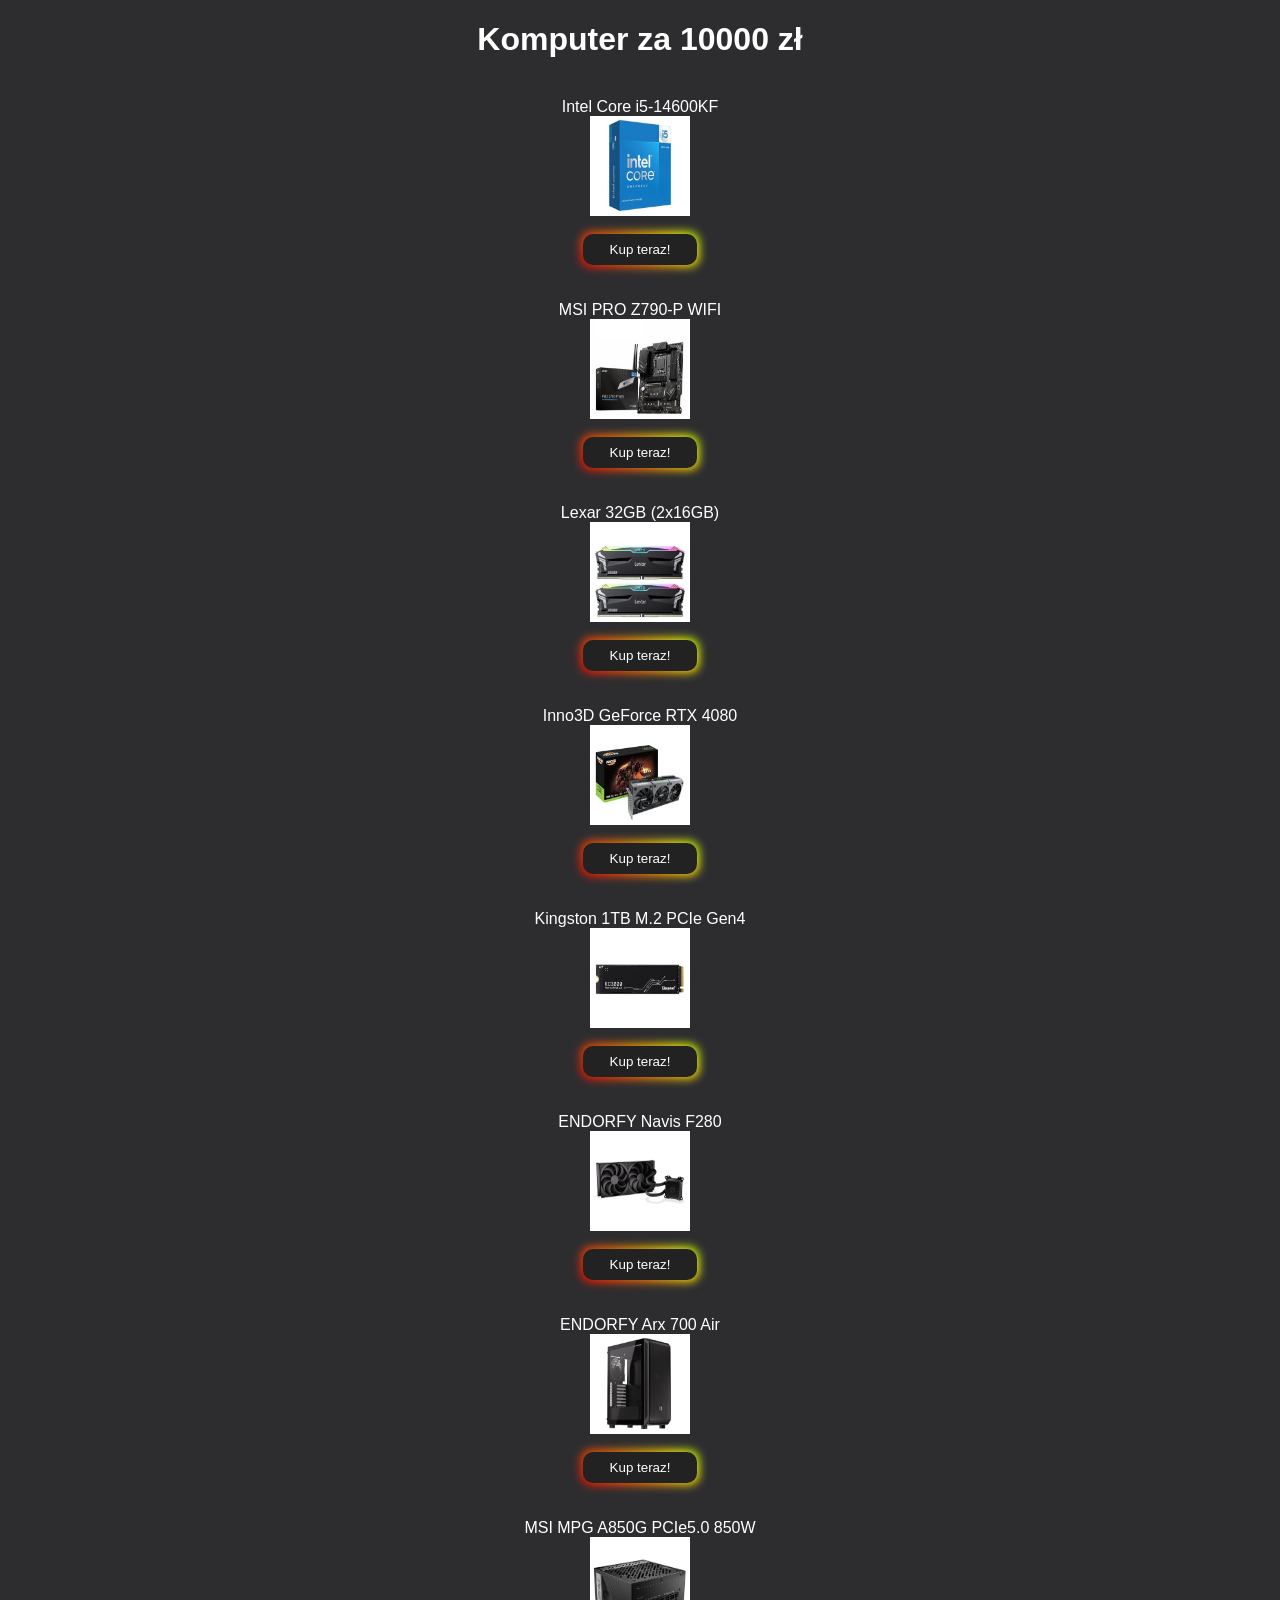
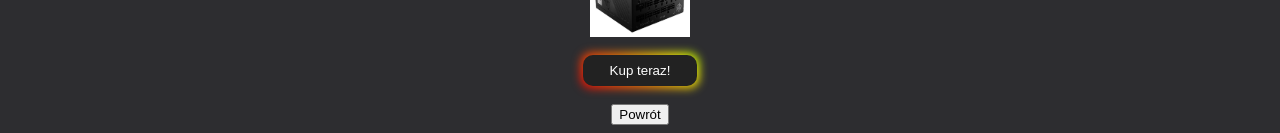
<file: page7.html>
<!DOCTYPE HTML PUBLIC "-//W3C//DTD HTML 4.01 Transitional//EN" "http://www.w3.org/TR/html4/loose.dtd">
<html>

	<head>
		<title>10000 zł</title>
<link rel="stylesheet" href="styl.css">
	</head>
	<body style="background-color:#2d2d30;">
 <body text="#ffffff" link="#ff0000" vlink="#ff0000" alink="#ff0000">
<h1><font><center>Komputer za 10000 zł </h1> <br>
<center>Intel Core i5-14600KF <br>
<img src="proc10k.jpg" width="100" height="100"> <br>
<br>
<center>
<a href="https://www.x-kom.pl/p/1179926-procesory-intel-core-i5-intel-core-i5-14600kf.html">
<button class="button-85" role="button">Kup teraz!</button></a>
<br>
<br>
<br>
MSI PRO Z790-P WIFI <br>
<img src="plyta10k.jpg" width="100" height="100"> <br>
<br>
<a href="https://www.x-kom.pl/p/1072767-plyta-glowna-socket-1700-msi-pro-z790-p-wifi.html">
<button class="button-85" role="button">Kup teraz!</button></a> 
<br>
<br>
<br>
Lexar 32GB (2x16GB) <br>
<img src="ram10k.jpg" width="100" height="100"> <br>
<br>
<a href="https://www.x-kom.pl/p/1184835-pamiec-ram-ddr5-lexar-32gb-2x16gb-6000mhz-cl30-ares-rgb.html">
<button class="button-85" role="button">Kup teraz!</button></a>
<br>
<br>
<br>
Inno3D GeForce RTX 4080 <br>
<img src="karta10k.jpg" width="100" height="100"> <br>
<br>
<a href="https://www.x-kom.pl/p/1083492-karta-graficzna-nvidia-inno3d-geforce-rtx-4080-x3-16gb-gddr6x.html">
<button class="button-85" role="button">Kup teraz!</button></a>
<br>
<br>
<br>
Kingston 1TB M.2 PCIe Gen4 <br>
<img src="dysk6k.jpg" width="100" height="100"> <br>
<br>
<a href="https://www.x-kom.pl/p/691100-dysk-ssd-kingston-1tb-m2-pcie-gen4-nvme-kc3000.html">
<button class="button-85" role="button">Kup teraz!</button></a>
<br>
<br>
<br>
ENDORFY Navis F280 <br>
<img src="chlod10k.jpg" width="100" height="100"> <br>
<br>
<a href="https://www.x-kom.pl/p/1077168-chlodzenie-procesora-endorfy-navis-f280-2x140mm.html">
<button class="button-85" role="button">Kup teraz!</button></a>
<br>
<br>
<br>
ENDORFY Arx 700 Air <br>
<img src="buda8k.jpg" width="100" height="100"> <br>
<br>
<a href="https://www.x-kom.pl/p/1147897-obudowa-do-komputera-endorfy-arx-700-air.html">
<button class="button-85" role="button">Kup teraz!</button></a>
<br>
<br>
<br>
MSI MPG A850G PCIe5.0 850W <br>
<img src="zasilacz10k.jpg" width="100" height="100"> <br>
<br>
<a href="https://www.x-kom.pl/p/1098313-zasilacz-do-komputera-msi-mpg-a850g-pcie50-850w-80-plus-gold-atx-30.html">
<button class="button-85" role="button">Kup teraz!</button></a>
<br>
<br>
<button onclick="history.back()">Powrót</button>


	</body>
</html>
</file>
<file: styl.css>
font {font-family: 'Roboto', sans-serif;
}


center {
  text-align: center;
}

.wrapper { 
  height: 100%;
  width: 100%;
  left:0;
  right: 0;
  top: 0;
  bottom: 0;
  position: absolute;
background: linear-gradient(124deg, #ff2400, #e81d1d, #e8b71d, #e3e81d, #1de840, #1ddde8, #2b1de8, #dd00f3, #dd00f3);
background-size: 1800% 1800%;

-webkit-animation: rainbow 18s ease infinite;
-z-animation: rainbow 18s ease infinite;
-o-animation: rainbow 18s ease infinite;
  animation: rainbow 18s ease infinite;}

@-webkit-keyframes rainbow {
    0%{background-position:0% 82%}
    50%{background-position:100% 19%}
    100%{background-position:0% 82%}
}
@-moz-keyframes rainbow {
    0%{background-position:0% 82%}
    50%{background-position:100% 19%}
    100%{background-position:0% 82%}
}
@-o-keyframes rainbow {
    0%{background-position:0% 82%}
    50%{background-position:100% 19%}
    100%{background-position:0% 82%}
}
@keyframes rainbow { 
    0%{background-position:0% 82%}
    50%{background-position:100% 19%}
    100%{background-position:0% 82%}
}

.button-85 {
  padding: 0.6em 2em;
  border: none;
  outline: none;
  color: rgb(255, 255, 255);
  background: #111;
  cursor: pointer;
  position: relative;
  z-index: 0;
  border-radius: 10px;
  user-select: none;
  -webkit-user-select: none;
  touch-action: manipulation;
}

.button-85:before {
  content: "";
  background: linear-gradient(
    45deg,
    #ff0000,
    #ff7300,
    #fffb00,
    #48ff00,
    #00ffd5,
    #002bff,
    #7a00ff,
    #ff00c8,
    #ff0000
  );
  position: absolute;
  top: -2px;
  left: -2px;
  background-size: 400%;
  z-index: -1;
  filter: blur(5px);
  -webkit-filter: blur(5px);
  width: calc(100% + 4px);
  height: calc(100% + 4px);
  animation: glowing-button-85 20s linear infinite;
  transition: opacity 0.3s ease-in-out;
  border-radius: 10px;
}

@keyframes glowing-button-85 {
  0% {
    background-position: 0 0;
  }
  50% {
    background-position: 400% 0;
  }
  100% {
    background-position: 0 0;
  }
}

.button-85:after {
  z-index: -1;
  content: "";
  position: absolute;
  width: 100%;
  height: 100%;
  background: #222;
  left: 0;
  top: 0;
  border-radius: 10px;
}
</file>
